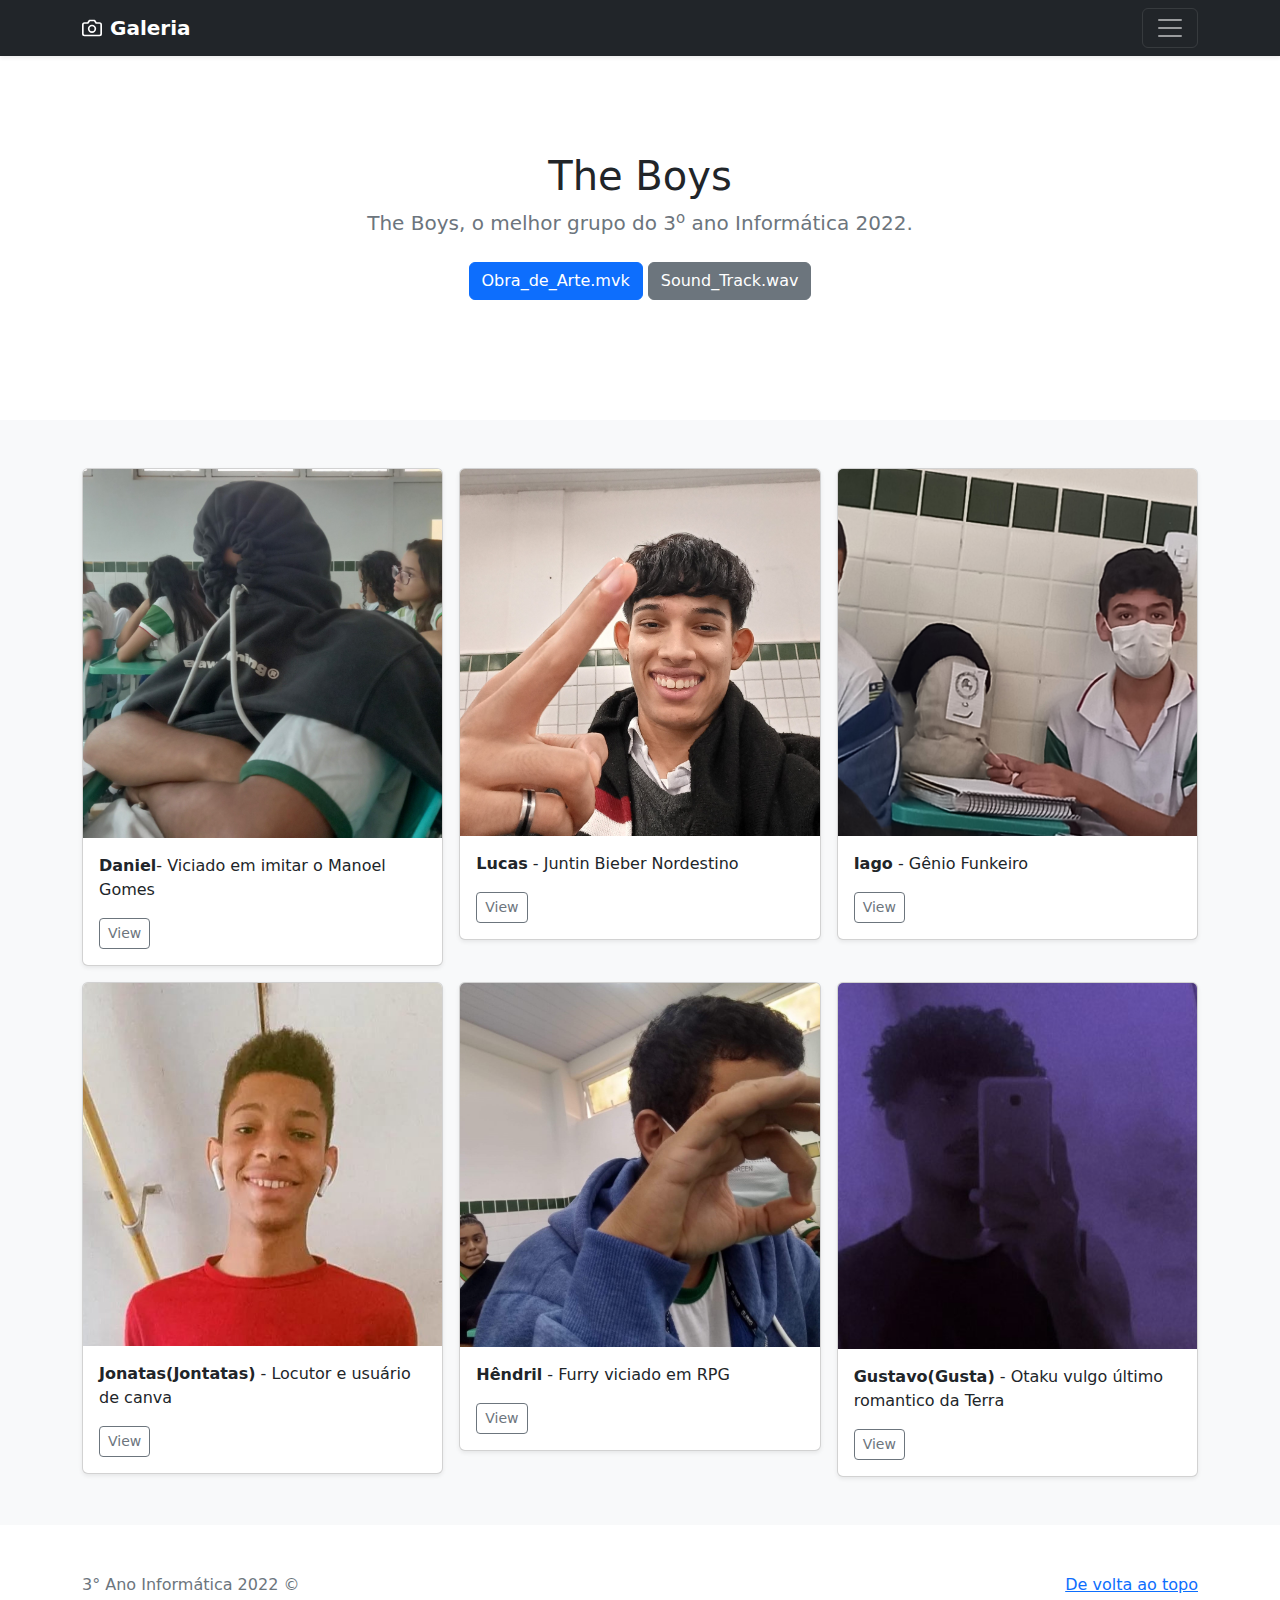
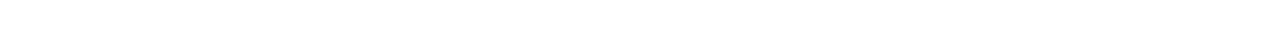
<file: Last_site_info3/index.html>
<!DOCTYPE html>

<html lang="pt-br">
    <Head>
        <meta charset="UTF-8">
        <link href="bootstrap.min.css" rel="stylesheet">
        <link rel="stylesheet" href="style.css">
    </Head>

    <body>
        <header>
            <div class="collapse bg-dark" id="navbarHeader">
              <div class="container">
                <div class="row">
                  <div class="col-sm-8 col-md-7 py-4">
                    <h4 class="text-white">Sobre</h4>
                    <p class="text-muted">Aqui fica marcado o grupo marcante no qual tive oportunidade de participar nesse período que passei no IFPI-Campus Corrente...</p>
                  </div>
                  <div class="col-sm-4 offset-md-1 py-4">
                    <h4 class="text-white">Contato</h4>
                    <ul class="list-unstyled">
                      <li><a href="https://www.instagram.com/printf_daniel/" class="text-white" target="_blank">Instagram</a></li>
                      <li><a href="https://twitter.com/LasminaXXX" class="text-white" target="_blank">Twitter</a></li>
                    </ul>
                  </div>
                </div>
              </div>
            </div>
            <div class="navbar navbar-dark bg-dark shadow-sm">
              <div class="container">
                <a href="#" class="navbar-brand d-flex align-items-center">
                  <svg xmlns="http://www.w3.org/2000/svg" width="20" height="20" fill="none" stroke="currentColor" stroke-linecap="round" stroke-linejoin="round" stroke-width="2" aria-hidden="true" class="me-2" viewBox="0 0 24 24"><path d="M23 19a2 2 0 0 1-2 2H3a2 2 0 0 1-2-2V8a2 2 0 0 1 2-2h4l2-3h6l2 3h4a2 2 0 0 1 2 2z"/><circle cx="12" cy="13" r="4"/></svg>
                  <strong>Galeria</strong>
                </a>
                <button class="navbar-toggler" type="button" data-bs-toggle="collapse" data-bs-target="#navbarHeader" aria-controls="navbarHeader" aria-expanded="false" aria-label="Toggle navigation">
                  <span class="navbar-toggler-icon"></span>
                </button>
              </div>
            </div>
          </header>
          
          <main>
          
            <section class="py-5 text-center container">
              <div class="row py-lg-5">
                <div class="col-lg-6 col-md-8 mx-auto">
                  <h1 class="fw-light">The Boys</h1>
                  <p class="lead text-muted">The Boys, o melhor grupo do 3<sup>o</sup> ano Informática 2022.</p>
                  <p>
                    <a href="https://www.youtube.com/watch?v=yvNsVTvLmkE" class="btn btn-primary my-2" target="_blank">Obra_de_Arte.mvk</a>
                    <a href="https://www.youtube.com/watch?v=kffacxfA7G4&list=PLgciOVMaPamOd4jMurPswyNNikwQ-qAwh" class="btn btn-secondary my-2" target="_blank">Sound_Track.wav</a>
                  </p>
                </div>
              </div>
            </section>
          
            <div class="album py-5 bg-light">
              <div class="container">
          
                <div class="row row-cols-1 row-cols-sm-2 row-cols-md-3 g-3">
                  <div class="col">
                    <div class="card shadow-sm">
                      <img class="bd-placeholder-img card-img-top" src="album/Daniel.jpg" alt="Daniel">        
          
                      <div class="card-body">
                        <p class="card-text"><strong>Daniel</strong>- Viciado em imitar o Manoel Gomes</p>
                        <div class="d-flex justify-content-between align-items-center">
                          <div class="btn-group">
                            <a href="Daniel.html"><button type="button" class="btn btn-sm btn-outline-secondary">View</button></a>
                          </div>
                        </div>
                      </div>
                    </div>
                  </div>
                  <div class="col">
                    <div class="card shadow-sm">
                      <img class="bd-placeholder-img card-img-top" src="album/Lucas.jpg"></svg>
          
                      <div class="card-body">
                        <p class="card-text"><strong>Lucas</strong> - Juntin Bieber Nordestino</p>
                        <div class="d-flex justify-content-between align-items-center">
                          <div class="btn-group">
                            <a href="Lucas.html"><button type="button" class="btn btn-sm btn-outline-secondary">View</button></a>
                          </div> 
                        </div>
                      </div>
                    </div>
                  </div>
                  <div class="col">
                    <div class="card shadow-sm">
                      <img class="bd-placeholder-img card-img-top" src="album/Iago.jpg"></img>
          
                      <div class="card-body">
                        <p class="card-text"><strong>Iago</strong> - Gênio Funkeiro</p>
                        <div class="d-flex justify-content-between align-items-center">
                          <div class="btn-group">
                            <a href="Iago.html"><button type="button" class="btn btn-sm btn-outline-secondary">View</button></a>
                          </div>
                        </div>
                      </div>
                    </div>
                  </div>
          
                  <div class="col">
                    <div class="card shadow-sm">
                      <img class="bd-placeholder-img card-img-top" src="album/Jonatas.jpg"></img>
          
                      <div class="card-body">
                        <p class="card-text"><strong>Jonatas(Jontatas)</strong> - Locutor e usuário de canva</p>
                        <div class="d-flex justify-content-between align-items-center">
                          <div class="btn-group">
                            <a href="Jonatas.html"><button type="button" class="btn btn-sm btn-outline-secondary">View</button></a>
                          </div>
                        </div>
                      </div>
                    </div>
                  </div>
                  <div class="col">
                    <div class="card shadow-sm">
                      <img class="bd-placeholder-img card-img-top" src="album/Hendril.jpeg"></img>
          
                      <div class="card-body">
                        <p class="card-text"><strong>Hêndril</strong> - Furry viciado em RPG</p>
                        <div class="d-flex justify-content-between align-items-center">
                          <div class="btn-group">
                            <button type="button" class="btn btn-sm btn-outline-secondary">View</button>
                          </div>
                        </div>
                      </div>
                    </div>
                  </div>
                  <div class="col">
                    <div class="card shadow-sm">
                      <img class="bd-placeholder-img card-img-top" src="album/Gustavo.jpeg"></img>
          
                      <div class="card-body">
                        <p class="card-text"><strong>Gustavo(Gusta)</strong> - Otaku vulgo último romantico da Terra</p>
                        <div class="d-flex justify-content-between align-items-center">
                          <div class="btn-group">
                            <a href="Gustavo.html"><button type="button" class="btn btn-sm btn-outline-secondary">View</button></a>
                          </div>
                        </div>
                      </div>
                    </div>
                  </div>
          
                  
                  </div>
                </div>
              </div>
            </div>
          
          </main>
          
          <footer class="text-muted py-5">
            <div class="container">
              <p class="float-end mb-1">
                <a href="#">De volta ao topo</a>
              </p>
              <p class="mb-1">3° Ano Informática 2022 &copy;</p>
            </div>
          </footer>
          
          
              <script src="bootstrap.bundle.min.js"></script>
          
    </body>

</html>
</file>
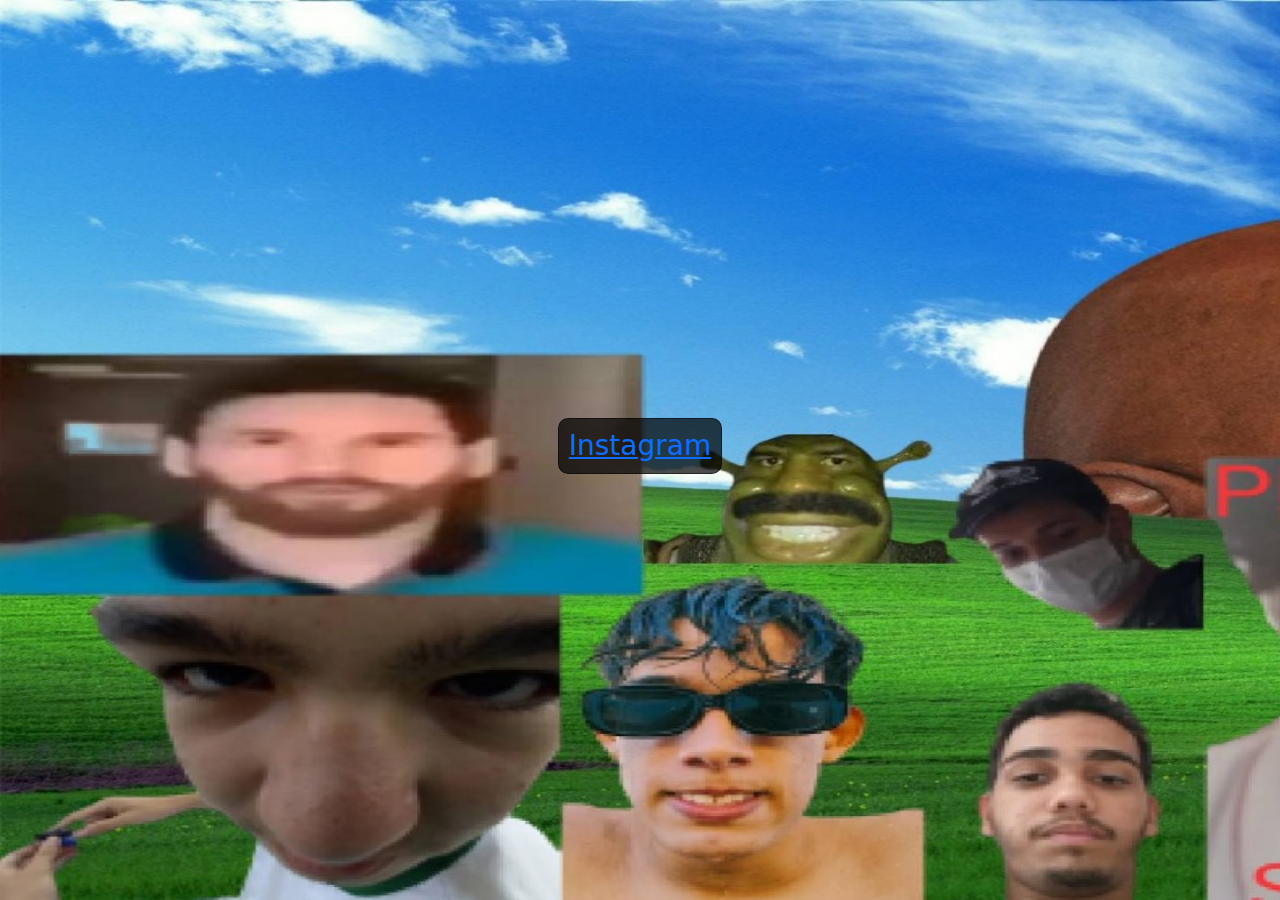
<file: Last_site_info3/Daniel.html>
<html>
    <Head>
        <title>Daniel</title>
        <link rel="stylesheet" href="style.css">
        <link rel="stylesheet" href="bootstrap.min.css">
    </Head>

    <body class="flex">
        <div id="ind">
            <a href="https://www.instagram.com/printf_daniel/" target="_blank"><h3 id="Link">Instagram</h3></a>
        </div>
    </body>
</html>
</file>
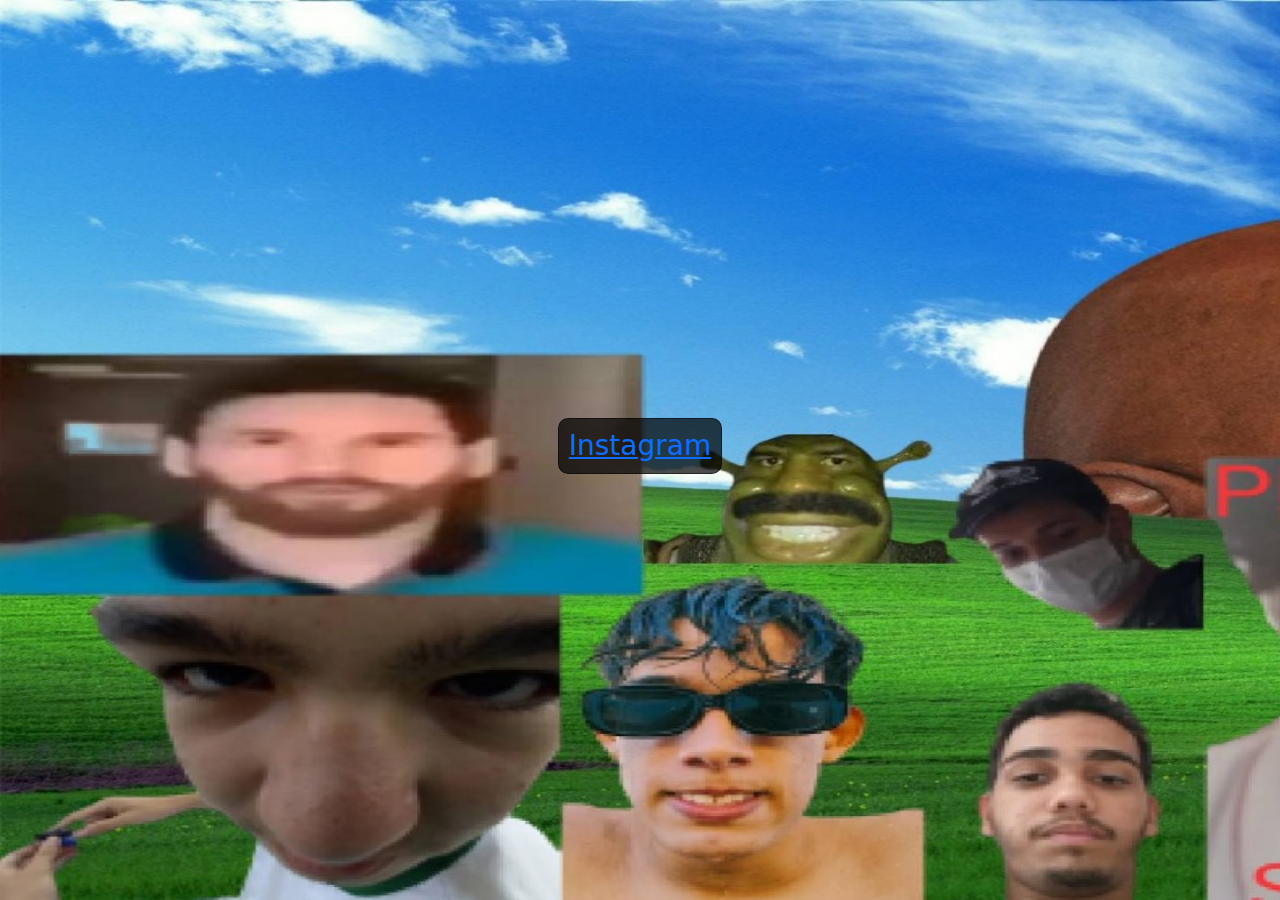
<file: Last_site_info3/Gustavo.html>
<html>
    <Head>
        <title>Gustavo</title>
        <link rel="stylesheet" href="style.css">
        <link rel="stylesheet" href="bootstrap.min.css">
    </Head>

    <body class="flex">
        <div id="ind">
            <a href="https://www.instagram.com/gustavomoreira_jj/" target="_blank"><h3 id="Link">Instagram</h3></a>
        </div>
    </body>
</html>
</file>
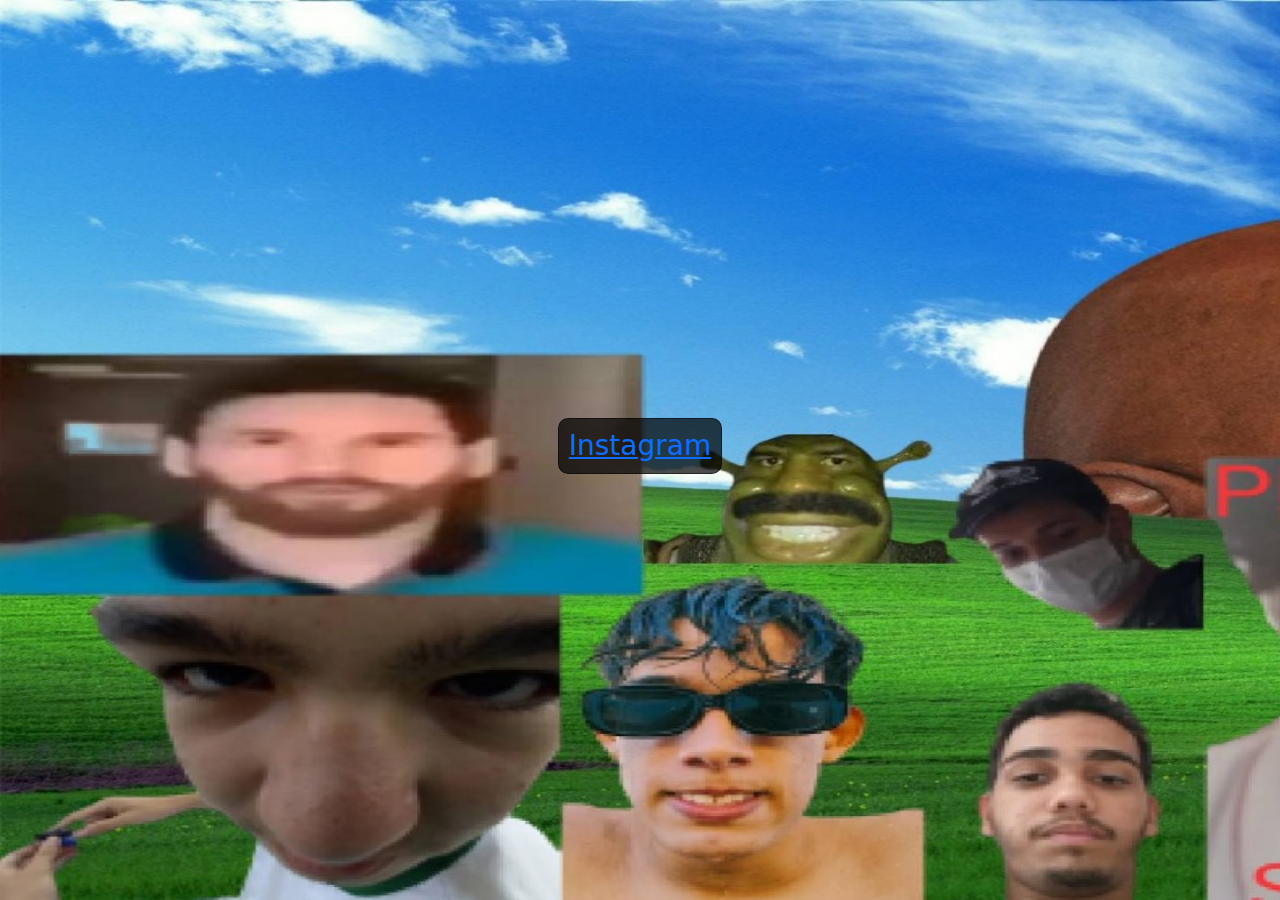
<file: Last_site_info3/Hendril.html>
<html>
    <Head>
        <title>Hendril</title>
        <link rel="stylesheet" href="style.css">
        <link rel="stylesheet" href="bootstrap.min.css">
    </Head>

    <body class="flex">
        <div id="ind">
            <a href="https://www.instagram.com/lukkylk/" target="_blank"><h3 id="Link">Instagram</h3></a>
        </div>
    </body>
</html>
</file>
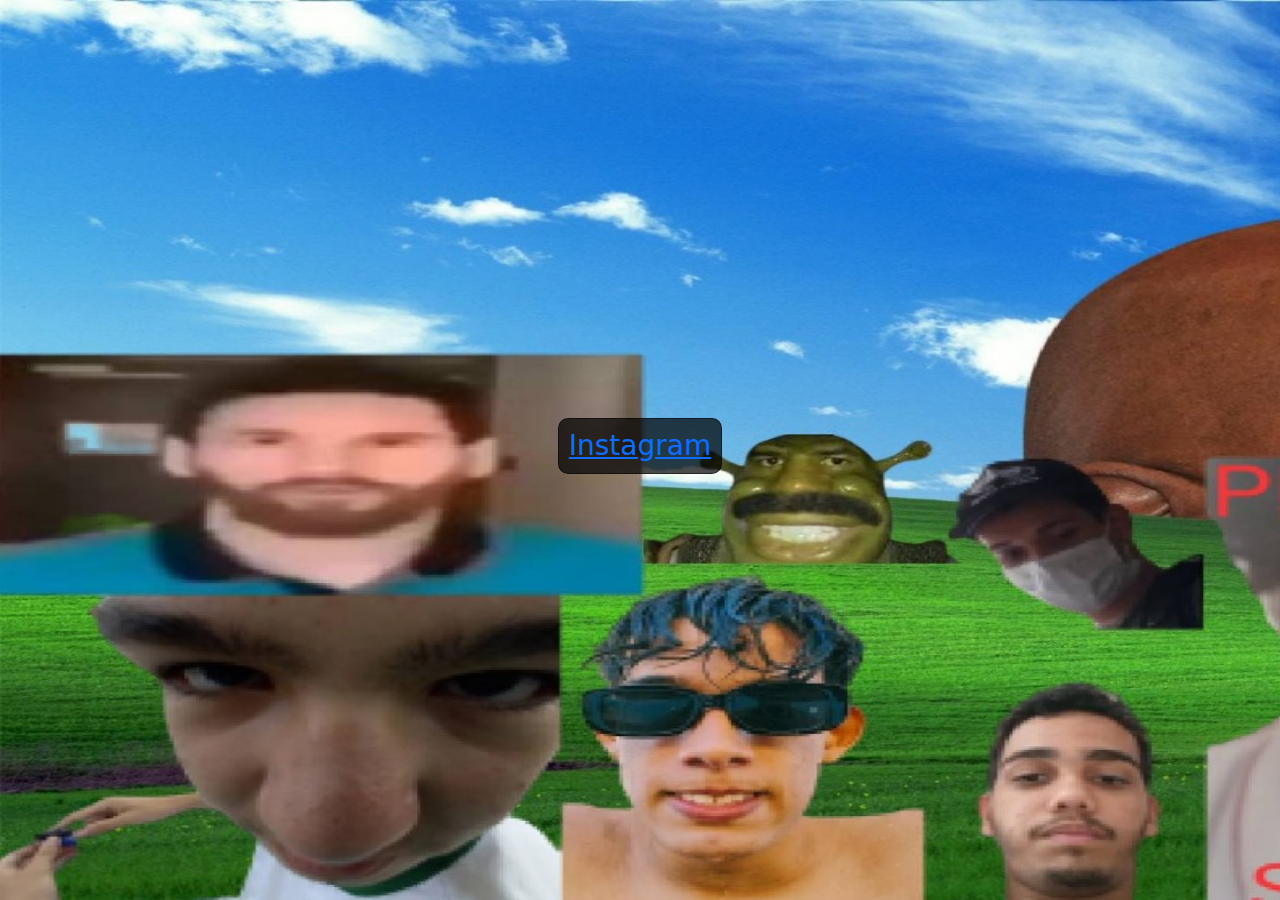
<file: Last_site_info3/Iago.html>
<html>
    <Head>
        <title>Iago</title>
        <link rel="stylesheet" href="style.css">
        <link rel="stylesheet" href="bootstrap.min.css">
    </Head>

    <body class="flex">
        <div id="ind">
            <a href="https://www.instagram.com/iago_henrique_123/" target="_blank"><h3 id="Link">Instagram</h3></a>
        </div>
    </body>
</html>
</file>
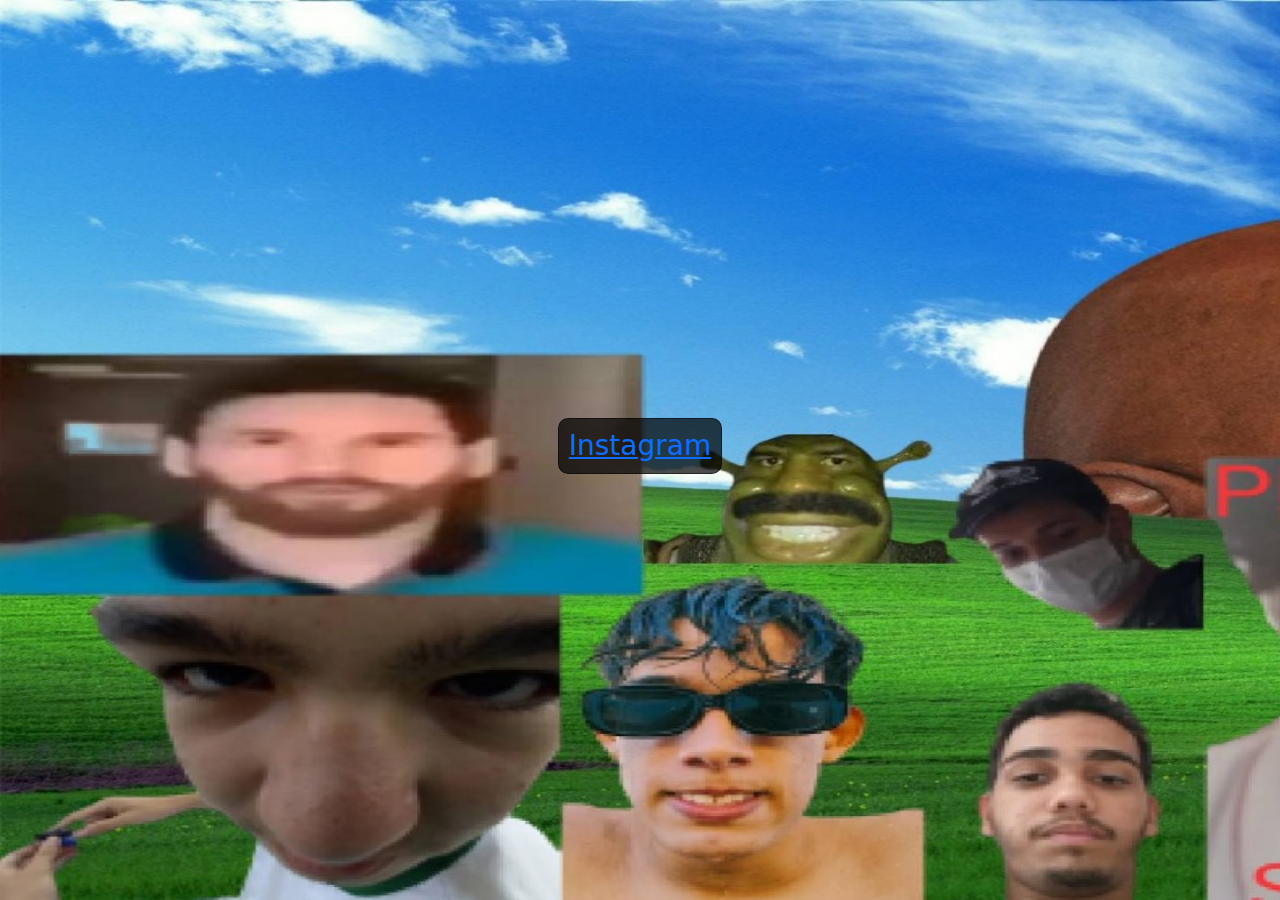
<file: Last_site_info3/Jonatas.html>
<html>
    <Head>
        <title>Jonatas</title>
        <link rel="stylesheet" href="style.css">
        <link rel="stylesheet" href="bootstrap.min.css">
    </Head>

    <body class="flex">
        <div id="ind">
            <a href="https://www.instagram.com/jonatas.fillipe/" target="_blank"><h3 id="Link">Instagram</h3></a>
        </div>
    </body>
</html>
</file>
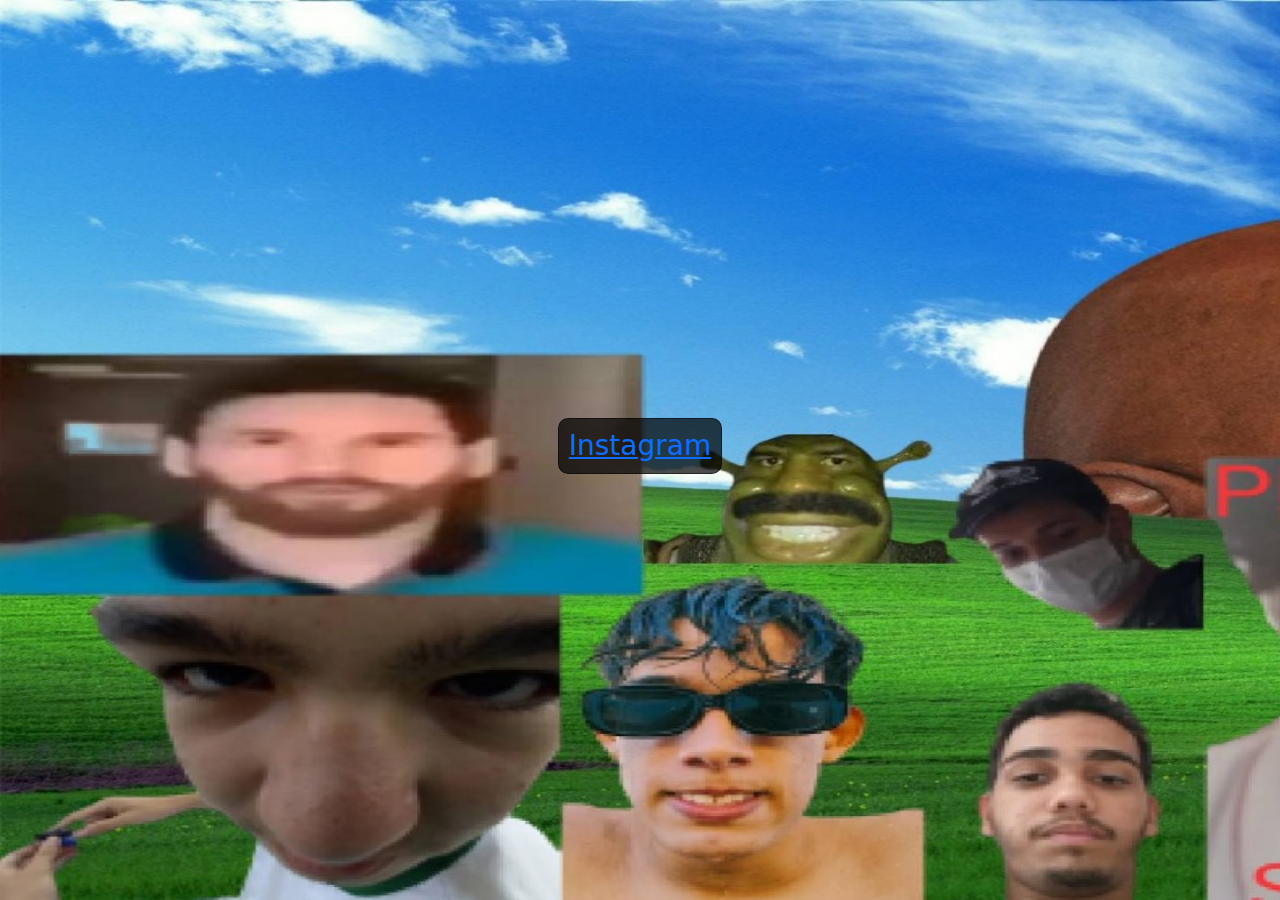
<file: Last_site_info3/Lucas.html>
<html>
    <Head>
        <title>Lucas</title>
        <link rel="stylesheet" href="style.css">
        <link rel="stylesheet" href="bootstrap.min.css">
    </Head>

    <body class="flex">
        <div id="ind">
            <a href="https://www.instagram.com/lucaax_fre/" target="_blank"><h3 id="Link">Instagram</h3></a>
        </div>
    </body>
</html>
</file>
<file: Last_site_info3/style.css>
.bd-placeholder-img {
    font-size: 1.125rem;
    text-anchor: middle;
    -webkit-user-select: none;
    -moz-user-select: none;
    user-select: none;
  }

  @media (min-width: 768px) {
    .bd-placeholder-img-lg {
      font-size: 3.5rem;
    }
  }

  .b-example-divider {
    height: 3rem;
    background-color: rgba(0, 0, 0, .1);
    border: solid rgba(0, 0, 0, .15);
    border-width: 1px 0;
    box-shadow: inset 0 .5em 1.5em rgba(0, 0, 0, .1), inset 0 .125em .5em rgba(0, 0, 0, .15);
  }

  .b-example-vr {
    flex-shrink: 0;
    width: 1.5rem;
    height: 100vh;
  }

  .bi {
    vertical-align: -.125em;
    fill: currentColor;
  }

  .nav-scroller {
    position: relative;
    z-index: 2;
    height: 2.75rem;
    overflow-y: hidden;
  }

  .nav-scroller .nav {
    display: flex;
    flex-wrap: nowrap;
    padding-bottom: 1rem;
    margin-top: -1px;
    overflow-x: auto;
    text-align: center;
    white-space: nowrap;
    -webkit-overflow-scrolling: touch;
  }

  #ind {
    min-height: 100vh;
    display: flex;
    justify-content: center;
    align-items: center;
  }  

  #Link {
    background-color: rgba(0, 0, 0, 0.7);
    border: 1px solid rgba(0, 0, 0, 0.5);
    padding: 10px;
    border-radius: 10px;
  }

  .flex {
    background-image: url("album/Background.jpeg");
    background-size: 230vh 103vh;
    background-repeat: no-repeat;
  }
</file>
